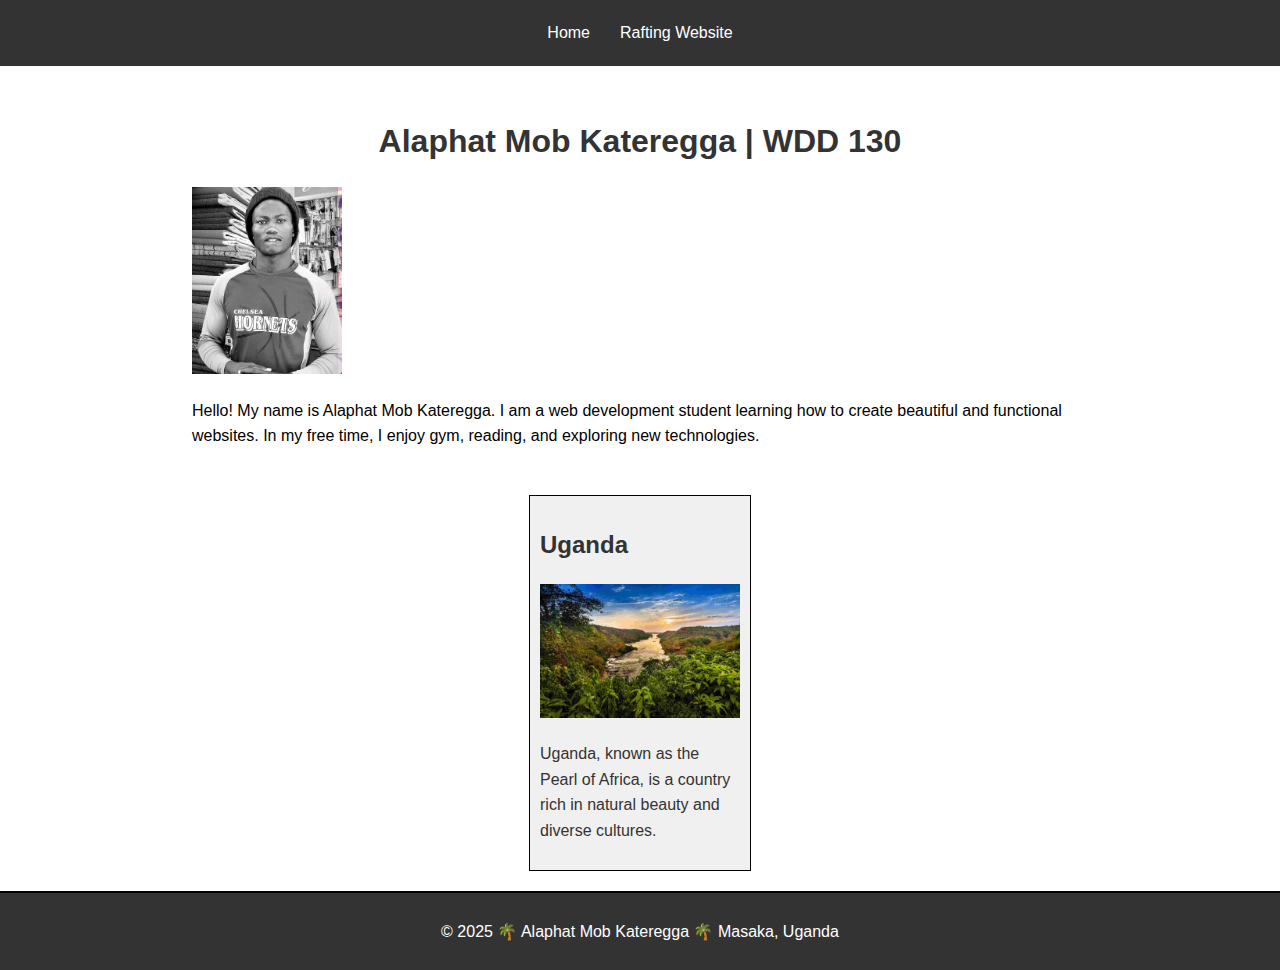
<file: index.html>
<!DOCTYPE html>
<html lang="en-US">
  <head>
    <meta charset="utf-8">
    <meta name="viewport" content="width=device-width, initial-scale=1.0">
    <title>Alaphat Mob Kateregga | WDD 130</title>
    <meta name="description" content="Alaphat Mob Kateregga's home page for the WDD 130 course, showcasing web development skills.">
    <meta name="author" content="Alaphat Mob Kateregga">
    <link rel="stylesheet" href="styles/styles.css">
  </head>
  <body>
    <header>
      <nav>
        <a href="#">Home</a>
        <a href="wwr/">Rafting Website</a>
      </nav>
    </header>
    <main>
      <h1>Alaphat Mob Kateregga | WDD 130</h1>
      <img src="images/profile(1).jpg" alt="Hello, my name is Alaphat Mob Kateregga" width="150">
      <p>Hello! My name is Alaphat Mob Kateregga. I am a web development student learning how to create beautiful and functional websites. In my free time, I enjoy gym, reading, and exploring new technologies.</p>
    </main>
    <aside>
      <h2>Uganda</h2>
      <img src="images/uganda(1).jpeg" alt="Uganda landscape" width="200">
      <p>Uganda, known as the Pearl of Africa, is a country rich in natural beauty and diverse cultures.</p>
    </aside>
    <footer>
      <p>© 2025 🌴 Alaphat Mob Kateregga 🌴 Masaka, Uganda</p>
    </footer>
  </body>
</html>
</file>
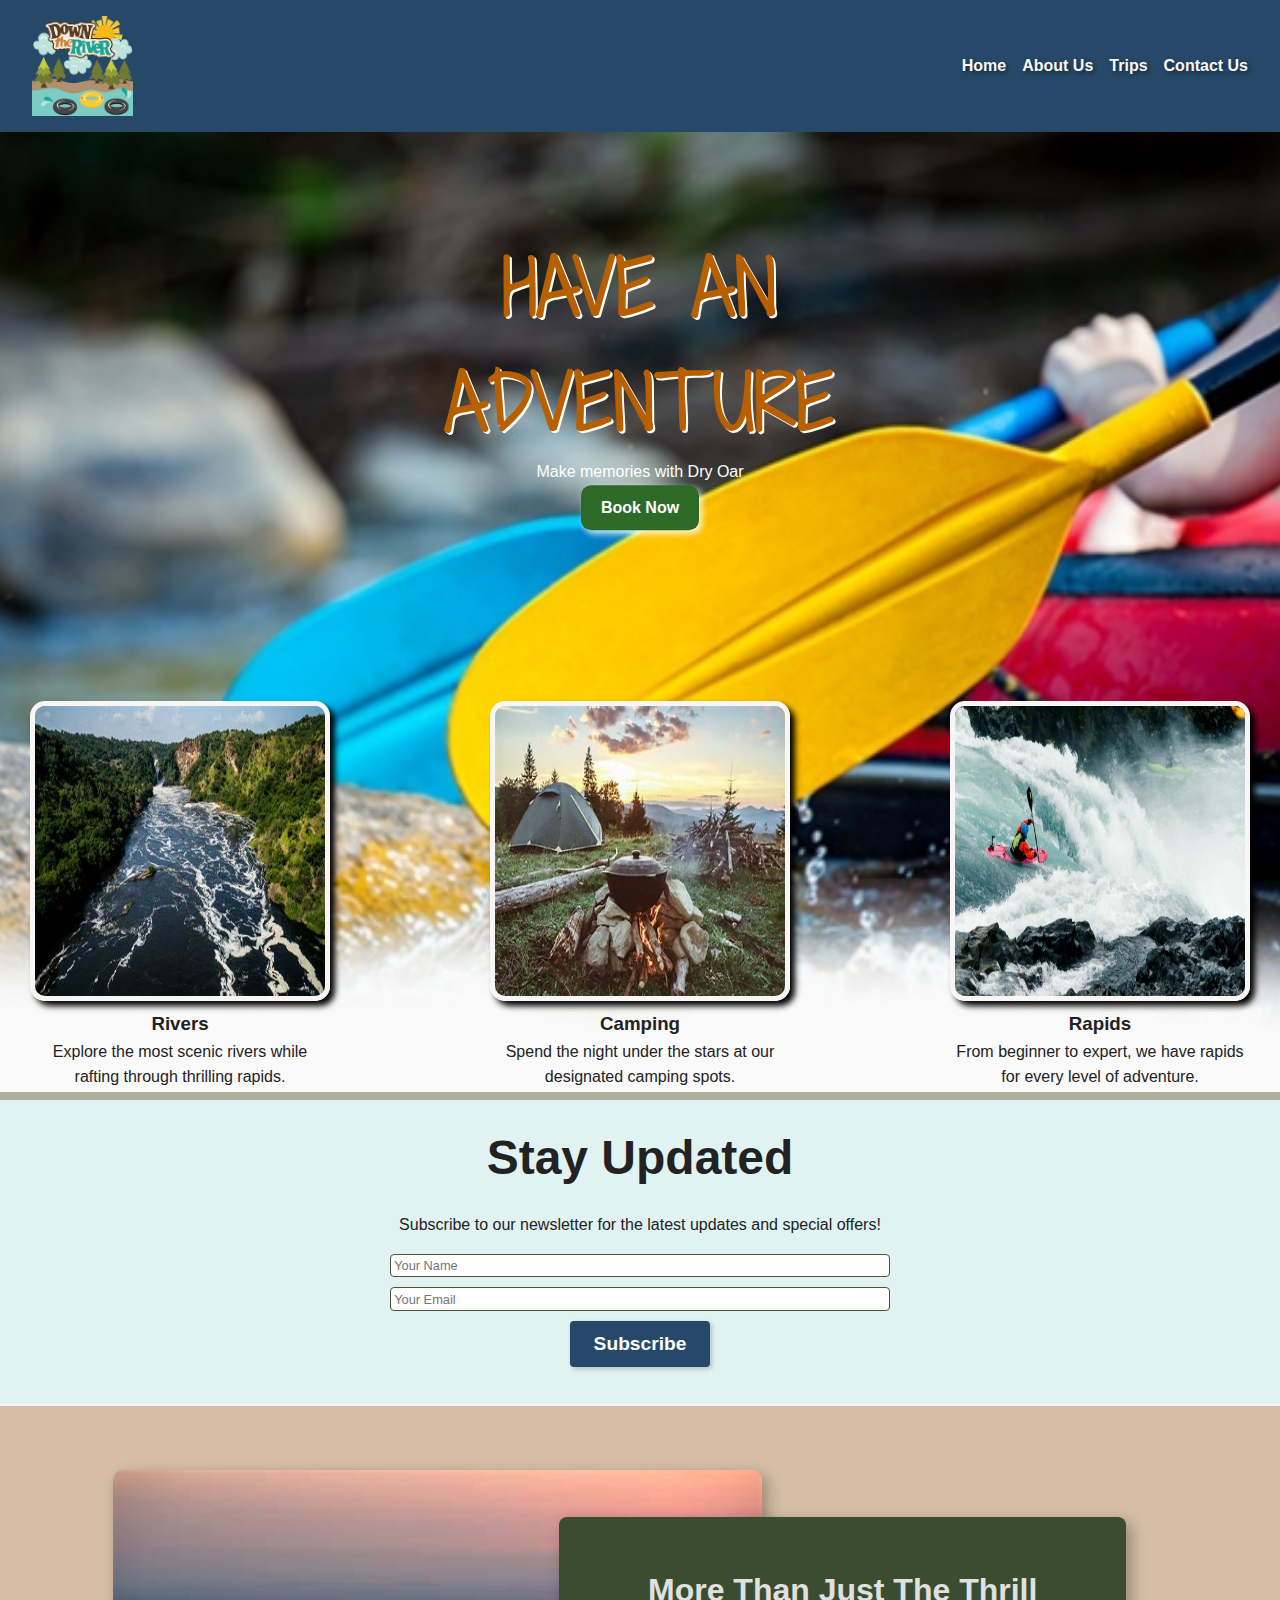
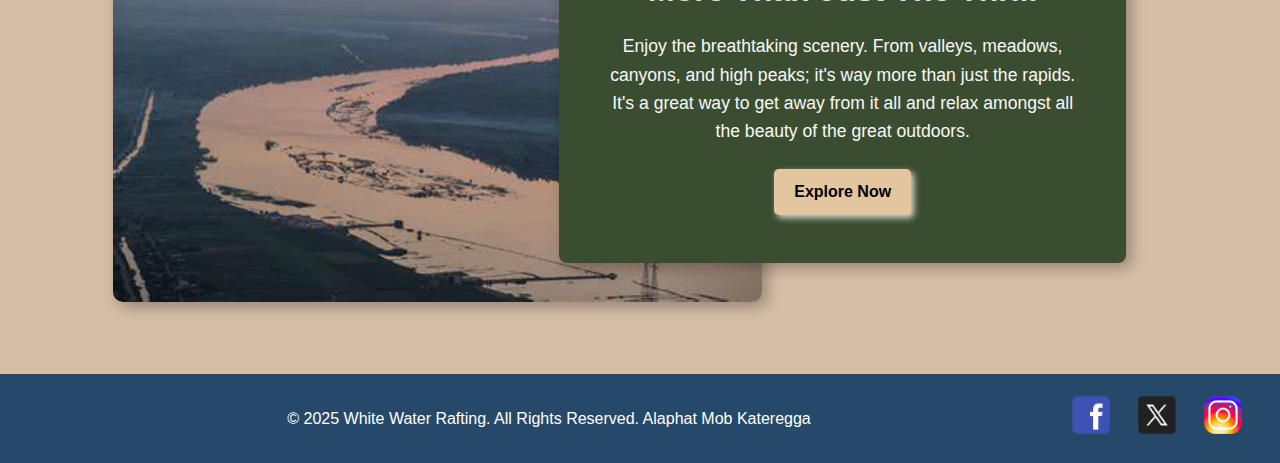
<file: wwr/index.html>
<!DOCTYPE html>
<html lang="en">
<head>
    <meta charset="UTF-8">
    <meta name="viewport" content="width=device-width, initial-scale=1.0">
    <meta name="description" content="Experience the best whitewater rafting adventures. Book a trip, explore breathtaking scenery, and create unforgettable memories with us.">
    <title>Home - White Water Rafting</title>
    <link rel="stylesheet" href="styles/rafting.css">
    <link href='https://fonts.googleapis.com/css2?family=Shadows+Into+Light+Two&display=swap' rel="stylesheet">
</head>
<body>
    <!-- Header -->
    <header>
        <img src="images/logo.png" alt="White Water Rafting Logo" class="logo">
        <nav>
            <ul>
                <li><a href="index.html">Home</a></li>
                <li><a href="about.html">About Us</a></li>
                <li><a href="trips.html">Trips</a></li>
                <li><a href="contact.html">Contact Us</a></li>
            </ul>
        </nav>
    </header>

     <!-- Main Section -->
     <main>
    <!-- Hero2 Section -->
    <section class="hero2-container">
        <img src="images/hero2.jpg" alt="Rafting Adventure" class="hero2-img">
        <div class="hero2-text">
            <h1>Have an Adventure</h1>
            <p>Make memories with Dry Oar</p>
            <a href="trips.html" class="cta2-button">Book Now</a>
        </div>
        <div class="hero2-images">
            <figure>
                <img src="images/rivers.jpg" alt="Beautiful River">
                <h3>Rivers</h3>
                <p>Explore the most scenic rivers while rafting through thrilling rapids.</p>
            </figure>
            <figure>
                <img src="images/camping.jpg" alt="Camping">
                <h3>Camping</h3>
                <p>Spend the night under the stars at our designated camping spots.</p>
            </figure>
            <figure>
                <img src="images/rapids.jpg" alt="Exciting Rapids">
                <h3>Rapids</h3>
                <p>From beginner to expert, we have rapids for every level of adventure.</p>
            </figure>
        </div>
    </section>

    <!-- Newsletter Signup -->
    <section class="newsletter">
        <h2>Stay Updated</h2>
        <p>Subscribe to our newsletter for the latest updates and special offers!</p>
        <form action="#" method="POST">
            <input type="text" name="name" placeholder="Your Name" required>
            <input type="email" name="email" placeholder="Your Email" required>
            <button type="submit">Subscribe</button>
        </form>
    </section>

    <!-- Call to Action -->
    <section class="call-to-action">
        <div class="cta-image">
            <img src="images/nature.jpg" alt="Scenic Mountain View">
        </div>
        <div class="cta-content">
            <h2>More Than Just The Thrill</h2>
            <p>Enjoy the breathtaking scenery. From valleys, meadows, canyons, and high peaks; it's way more than just the rapids. It's a great way to get away from it all and relax amongst all the beauty of the great outdoors.</p>
            <a href="trips.html" class="cta-button">Explore Now</a>
        </div>
    </section>
</main>

    <!-- Footer -->
    <footer>
        <p>&copy; 2025 White Water Rafting. All Rights Reserved. Alaphat Mob Kateregga</p>
        <div class="social-links">
            <a href="#"><img src="images/facebook-icon.png" alt="Facebook"></a>
            <a href="#"><img src="images/x-icon.png" alt="X"></a>
            <a href="#"><img src="images/instagram-icon.png" alt="Instagram"></a>
        </div>
    </footer>
</body>
</html>
</file>
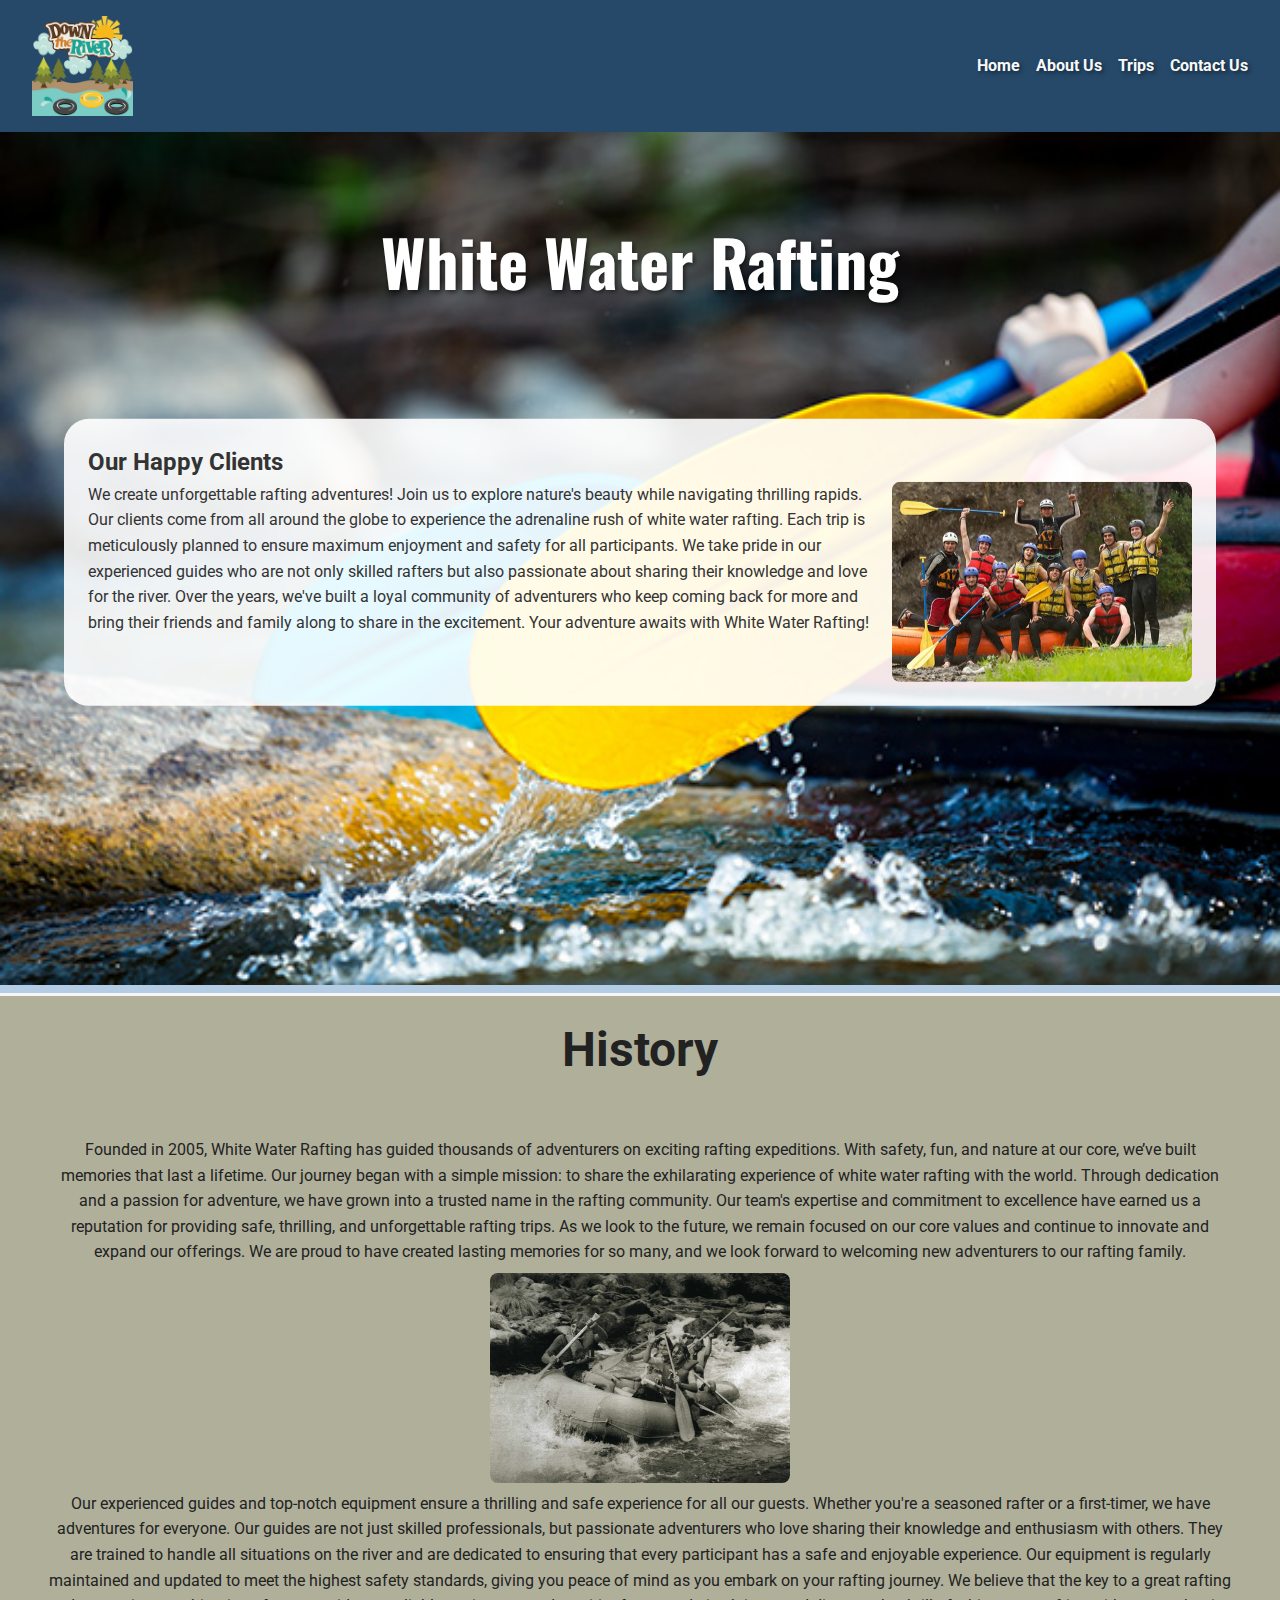
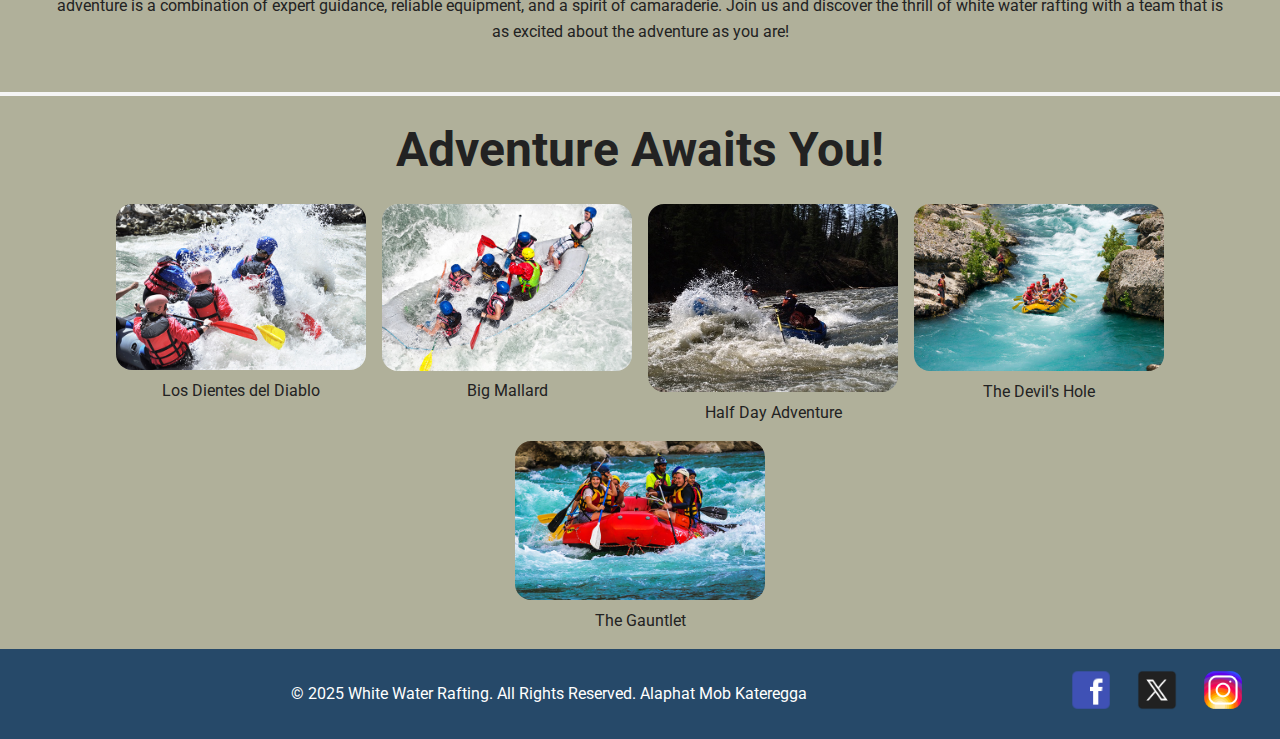
<file: wwr/about.html>
<!DOCTYPE html>
<html lang="en">
<head>
    <meta charset="UTF-8">
    <meta name="viewport" content="width=device-width, initial-scale=1.0">
    <meta name="description" content="Learn about White Water Rafting, our history, and the unforgettable adventures we offer. Join us for thrilling rafting experiences led by expert guides.">
    <title>About Us - White Water Rafting</title>
    <link rel="stylesheet" href="styles/rafting.css">
    <link href="https://fonts.googleapis.com/css2?family=Roboto:wght@400;700&family=Oswald:wght@400;700&display=swap" rel="stylesheet">
</head>
<body>
    <!-- Header -->
    <header>
        <img src="images/logo.png" alt="White Water Rafting Logo" class="logo">
        <nav>
            <ul>
                <li><a href="index.html">Home</a></li>
                <li><a href="about.html">About Us</a></li>
                <li><a href="trips.html">Trips</a></li>
                <li><a href="contact.html">Contact Us</a></li>
            </ul>
        </nav>
    </header>

    <!-- Main Section -->
    <main>
        <!-- White Water Rafting Section -->
        <div class="hero-container">
            <img src="images/hero.jpg" alt="Rafting Adventure" class="hero-img">
            <h1>White Water Rafting</h1>
            <article>
                <h2>Our Happy Clients</h2>
                <img src="images/happy-client.jpg" alt="Happy Client" class="article-img">
                <p>We create unforgettable rafting adventures! Join us to explore nature's beauty while navigating thrilling rapids. Our clients come from all around the globe to experience the adrenaline rush of white water rafting. Each trip is meticulously planned to ensure maximum enjoyment and safety for all participants. We take pride in our experienced guides who are not only skilled rafters but also passionate about sharing their knowledge and love for the river. Over the years, we've built a loyal community of adventurers who keep coming back for more and bring their friends and family along to share in the excitement. Your adventure awaits with White Water Rafting!</p>
            </article>
        </div>

        <!-- History Section -->
        <section>
            <h2>History</h2>
            <div class="history-content">
                <p>Founded in 2005, White Water Rafting has guided thousands of adventurers on exciting rafting expeditions. With safety, fun, and nature at our core, we’ve built memories that last a lifetime. Our journey began with a simple mission: to share the exhilarating experience of white water rafting with the world. Through dedication and a passion for adventure, we have grown into a trusted name in the rafting community. Our team's expertise and commitment to excellence have earned us a reputation for providing safe, thrilling, and unforgettable rafting trips. As we look to the future, we remain focused on our core values and continue to innovate and expand our offerings. We are proud to have created lasting memories for so many, and we look forward to welcoming new adventurers to our rafting family.</p>
                <img src="images/history.jpg" alt="Rafting History" class="history-img">
                <p>Our experienced guides and top-notch equipment ensure a thrilling and safe experience for all our guests. Whether you're a seasoned rafter or a first-timer, we have adventures for everyone. Our guides are not just skilled professionals, but passionate adventurers who love sharing their knowledge and enthusiasm with others. They are trained to handle all situations on the river and are dedicated to ensuring that every participant has a safe and enjoyable experience. Our equipment is regularly maintained and updated to meet the highest safety standards, giving you peace of mind as you embark on your rafting journey. We believe that the key to a great rafting adventure is a combination of expert guidance, reliable equipment, and a spirit of camaraderie. Join us and discover the thrill of white water rafting with a team that is as excited about the adventure as you are!</p>
            </div>
        </section>

        <!-- Adventure Awaits Section -->
        <section>
            <h2>Adventure Awaits You!</h2>
            <div class="gallery">
                <figure>
                    <img src="images/adventure1.jpg" alt="Los Dientes del Diablo">
                    <figcaption>Los Dientes del Diablo</figcaption>
                </figure>
                <figure>
                    <img src="images/adventure2.jpg" alt="Big Mallard">
                    <figcaption>Big Mallard</figcaption>
                </figure>
                <figure>
                    <img src="images/adventure3.jpg" alt="Half Day Adventure">
                    <figcaption>Half Day Adventure</figcaption>
                </figure>
                <figure>
                    <img src="images/adventure4.jpg" alt="The Devil's Hole">
                    <figcaption>The Devil's Hole</figcaption>
                </figure>
                <figure>
                    <img src="images/adventure5.jpg" alt="The Gauntlet">
                    <figcaption>The Gauntlet</figcaption>
                </figure>
            </div>
        </section>
    </main>

    <!-- Footer -->
    <footer>
        <p>&copy; 2025 White Water Rafting. All Rights Reserved. Alaphat Mob Kateregga</p>
        <div class="social-links">
            <a href="#"><img src="images/facebook-icon.png" alt="Facebook"></a>
            <a href="#"><img src="images/x-icon.png" alt="X"></a>
            <a href="#"><img src="images/instagram-icon.png" alt="Instagram"></a>
        </div>
    </footer>
</body>
</html>
</file>
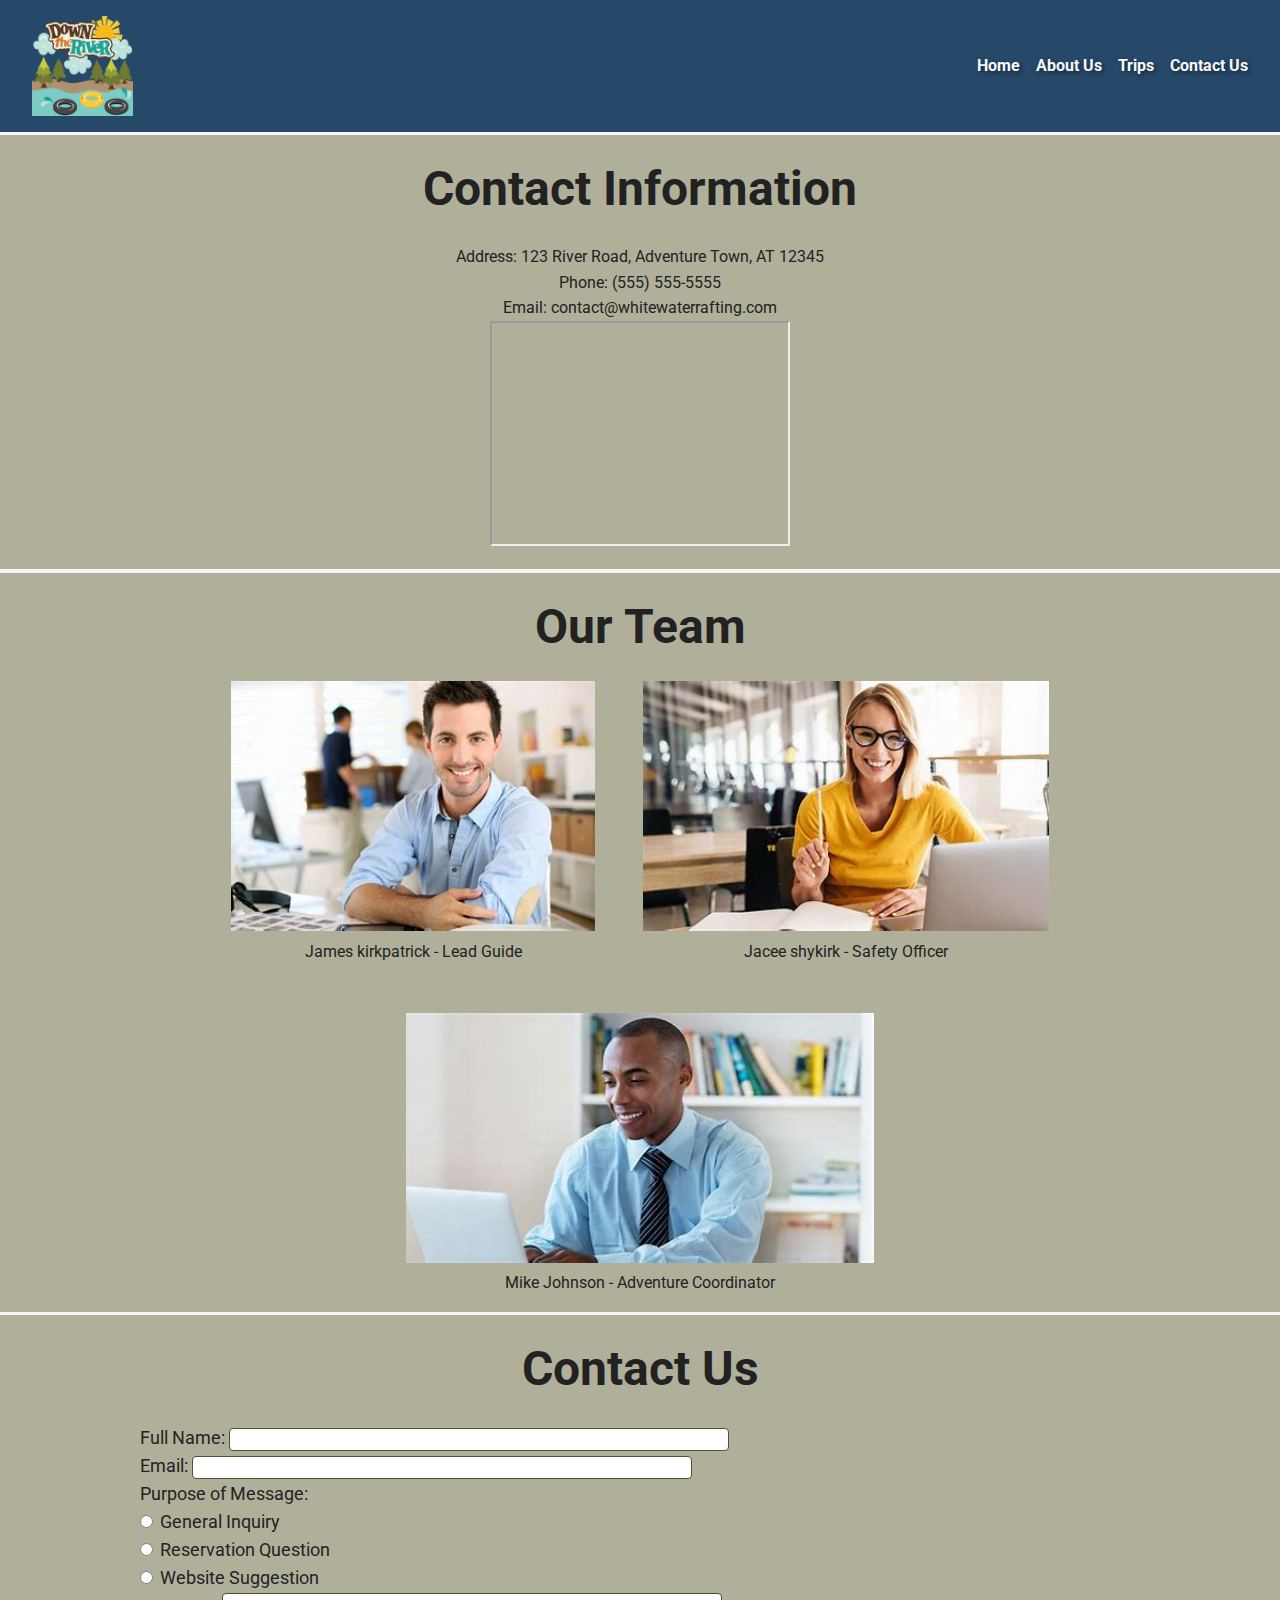
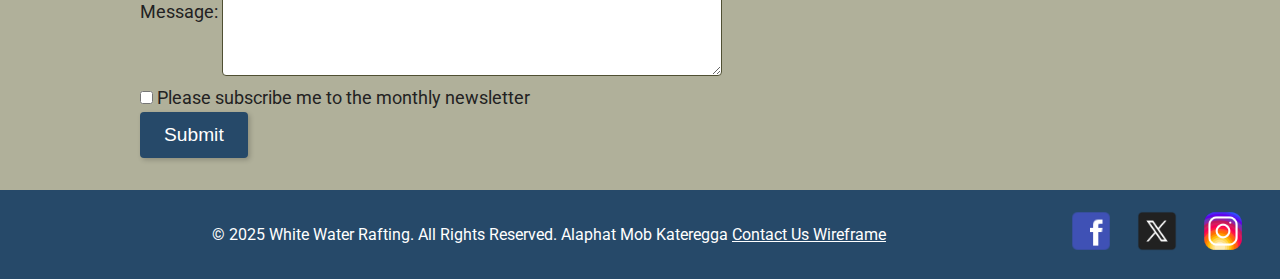
<file: wwr/contact.html>
<!DOCTYPE html>
<html lang="en">
<head>
    <meta charset="UTF-8">
    <meta name="viewport" content="width=device-width, initial-scale=1.0">
    <title>Contact Us - White Water Rafting</title>
    <meta name="description" content="Get in touch with White Water Rafting. Contact us for inquiries, reservations, and more information about our exciting rafting adventures.">
    <link rel="stylesheet" href="styles/rafting.css">
    <link href="https://fonts.googleapis.com/css2?family=Roboto:wght@400;700&family=Oswald:wght@400;700&display=swap" rel="stylesheet">
</head>
<body>
    <!-- Header -->
    <header>
        <img src="images/logo.png" alt="White Water Rafting Logo" class="logo">
        <nav>
            <ul>
                <li><a href="index.html">Home</a></li>
                <li><a href="about.html">About Us</a></li>
                <li><a href="trips.html">Trips</a></li>
                <li><a href="contact.html">Contact Us</a></li>
            </ul>
        </nav>
    </header>

    <!-- Main Section -->
    <main>
        <section>
            <h2>Contact Information</h2>
            <p>Address: 123 River Road, Adventure Town, AT 12345</p>
            <p>Phone: (555) 555-5555</p>
            <p>Email: contact@whitewaterrafting.com</p>
            <iframe src="https://www.google.com/maps/embed?pb=!1m18!1m12!1m3!1d3153.6878482373354!2d-122.41941548468177!3d37.77492927975871!2m3!1f0!2f0!3f0!3m2!1i1024!2i768!4f13.1!3m3!1m2!1s0x80858064f6e3ab1d%3A0x7423e4723bbf0320!2sSan%20Francisco%2C%20CA%2C%20USA!5e0!3m2!1sen!2s!4v1616255880786!5m2!1sen!2s" width="300" height="225" allowfullscreen="" loading="lazy"></iframe>
        </section>

        <section>
            <h2>Our Team</h2>
            <div class="employee-profiles">
                <figure>
                    <img src="images/employee1.jpg" alt="Employee 1">
                    <figcaption>James kirkpatrick - Lead Guide</figcaption>
                </figure>
                <figure>
                    <img src="images/employee2.jpg" alt="Employee 2">
                    <figcaption>Jacee shykirk - Safety Officer</figcaption>
                </figure>
                <figure>
                    <img src="images/employee3.jpg" alt="Employee 3">
                    <figcaption>Mike Johnson - Adventure Coordinator</figcaption>
                </figure>
            </div>
        </section>

        <section>
            <h2>Contact Us</h2>
            <form action="submit_form.php" method="POST">
                <label for="name">Full Name:</label>
                <input type="text" id="name" name="name" required><br>
                <label for="email">Email:</label>
                <input type="email" id="email" name="email" required><br>
                <label>Purpose of Message:</label><br>
                <input type="radio" id="general" name="purpose" value="General Inquiry" required>
                <label for="general" class="radio-label">General Inquiry</label><br>
                <input type="radio" id="reservation" name="purpose" value="Reservation Question" required>
                <label for="reservation" class="radio-label">Reservation Question</label><br>
                <input type="radio" id="website" name="purpose" value="Website Suggestion" required>
                <label for="website" class="radio-label">Website Suggestion</label><br>
                <label for="message">Message:</label>
                <textarea id="message" name="message" rows="5" required></textarea><br>
                <input type="checkbox" id="subscribe" name="subscribe">
                <label for="subscribe">Please subscribe me to the monthly newsletter</label><br>
                <button type="submit">Submit</button>
            </form>
        </section>
    </main>

    <!-- Footer -->
    <footer>
        <p>&copy; 2025 White Water Rafting. All Rights Reserved. Alaphat Mob Kateregga <a href="https://app.moqups.com/CGrWyiHpUfcIyFaE6ssf72TaNLnJnNIV/view/page/ad64222d5" class="wireframe-link">Contact Us Wireframe</a></p>
        <div class="social-links">
            <a href="#"><img src="images/facebook-icon.png" alt="Facebook"></a>
            <a href="#"><img src="images/x-icon.png" alt="X"></a>
            <a href="#"><img src="images/instagram-icon.png" alt="Instagram"></a>
        </div>
    </footer>
</body>
</html>
</file>
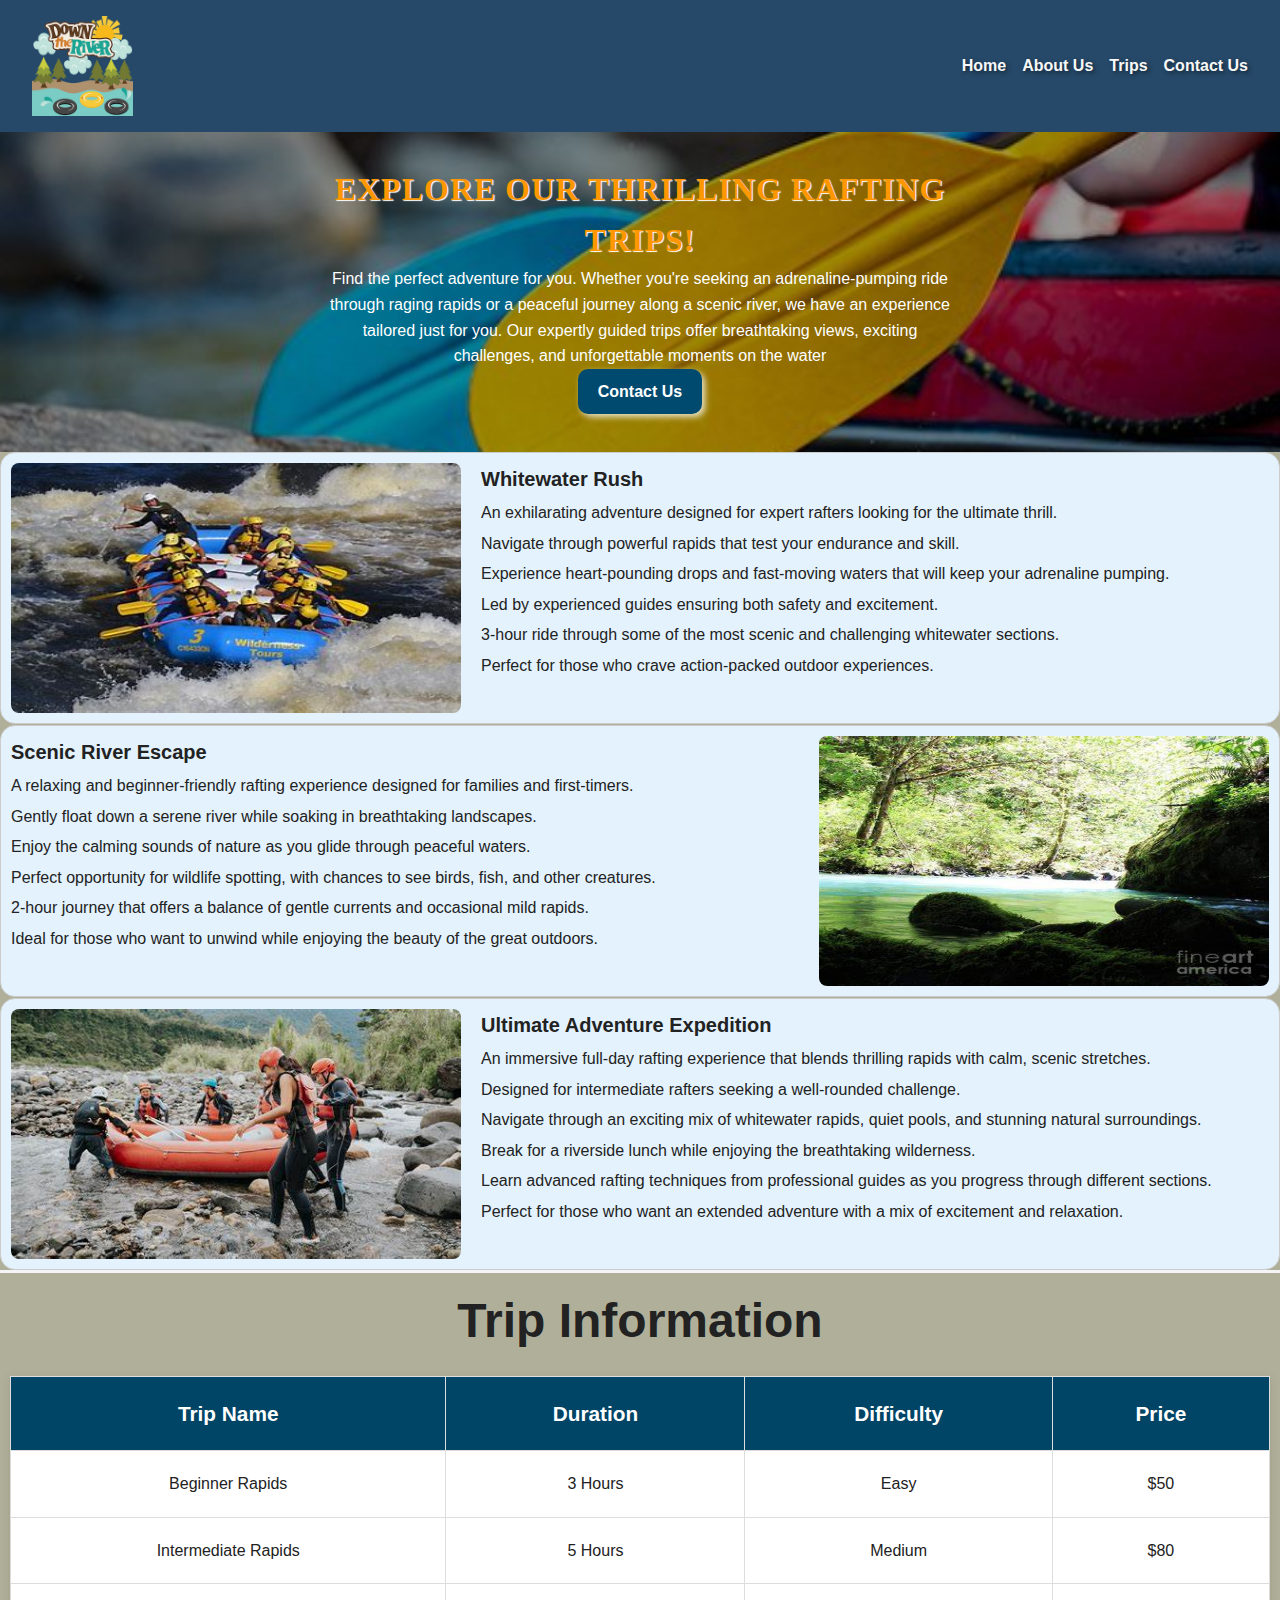
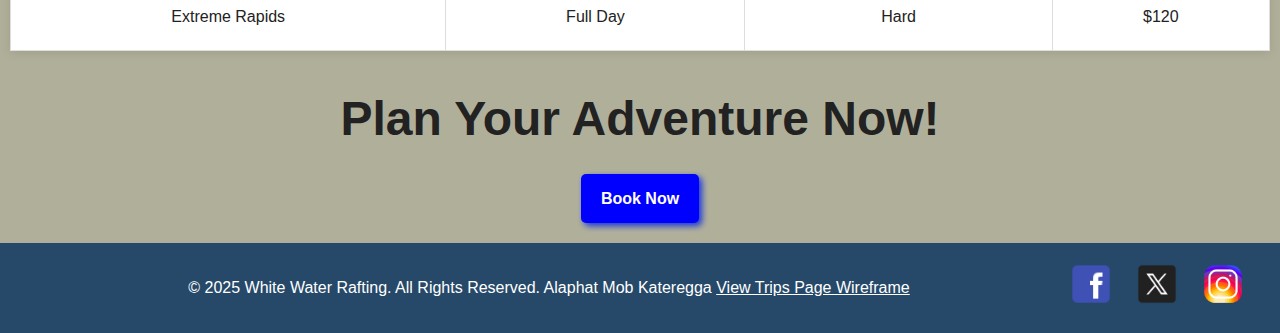
<file: wwr/trips.html>
<!DOCTYPE html>
<html lang="en">
<head>
    <meta charset="UTF-8">
    <meta name="viewport" content="width=device-width, initial-scale=1.0">
    <meta name="description" content="Explore our thrilling whitewater rafting trips. Choose from beginner, intermediate, and expert-level adventures. Book now for an unforgettable experience!">
    <title>Trips - White Water Rafting</title>
    <link rel="stylesheet" href="styles/rafting.css">
</head>
<body>
    <!-- Header -->
    <header>
        <img src="images/logo.png" alt="White Water Rafting Logo" class="logo">
        <nav>
            <ul>
                <li><a href="index.html">Home</a></li>
                <li><a href="about.html">About Us</a></li>
                <li><a href="trips.html">Trips</a></li>
                <li><a href="contact.html">Contact Us</a></li>
            </ul>
        </nav>
    </header>

     <!-- Main Section -->
     <main>
    <!-- Hero3 Section -->
    <section class="hero3-container">
        <img src="images/hero3.jpg" alt="Explore Rafting Trips!" class="hero3-img">
        <div class="hero3-text">
            <h1>Explore Our Thrilling Rafting Trips!</h1>
            <p>Find the perfect adventure for you. Whether you're seeking an adrenaline-pumping ride through raging rapids or a peaceful journey along a scenic river, we have an experience tailored just for you. Our expertly guided trips offer breathtaking views, exciting challenges, and unforgettable moments on the water</p>
            <a href="contact.html" class="cta1-button">Contact Us</a>
    </div>
    </section>

   <!-- Trip Descriptions -->
<section class="trips">
    <div class="trip">
        <img src="images/trip1.jpg" alt="Whitewater Rush">
        <div class="trip-details">
            <h2>Whitewater Rush</h2>
            <ul>
                <li>An exhilarating adventure designed for expert rafters looking for the ultimate thrill.</li>
                <li>Navigate through powerful rapids that test your endurance and skill.</li>
                <li>Experience heart-pounding drops and fast-moving waters that will keep your adrenaline pumping.</li>
                <li>Led by experienced guides ensuring both safety and excitement.</li>
                <li>3-hour ride through some of the most scenic and challenging whitewater sections.</li>
                <li>Perfect for those who crave action-packed outdoor experiences.</li>
            </ul>
        </div>
    </div>
    <div class="middle trip">
        <div class="trip-details">
            <h2>Scenic River Escape</h2>
            <ul>
                <li>A relaxing and beginner-friendly rafting experience designed for families and first-timers.</li>
                <li>Gently float down a serene river while soaking in breathtaking landscapes.</li>
                <li>Enjoy the calming sounds of nature as you glide through peaceful waters.</li>
                <li>Perfect opportunity for wildlife spotting, with chances to see birds, fish, and other creatures.</li>
                <li>2-hour journey that offers a balance of gentle currents and occasional mild rapids.</li>
                <li>Ideal for those who want to unwind while enjoying the beauty of the great outdoors.</li>
            </ul>
        </div>
        <img src="images/trip2.jpg" alt="Scenic River Escape">
    </div>
    <div class="trip">
        <img src="images/trip3.jpg" alt="Ultimate Adventure Expedition">
        <div class="trip-details">
            <h2>Ultimate Adventure Expedition</h2>
            <ul>
                <li>An immersive full-day rafting experience that blends thrilling rapids with calm, scenic stretches.</li>
                <li>Designed for intermediate rafters seeking a well-rounded challenge.</li>
                <li>Navigate through an exciting mix of whitewater rapids, quiet pools, and stunning natural surroundings.</li>
                <li>Break for a riverside lunch while enjoying the breathtaking wilderness.</li>
                <li>Learn advanced rafting techniques from professional guides as you progress through different sections.</li>
                <li>Perfect for those who want an extended adventure with a mix of excitement and relaxation.</li>
            </ul>
        </div>
    </div>
</section>

        <!-- Trip Information Table -->
        <section class="trip-info">
            <h2>Trip Information</h2>
            <table class="trips-table">
                <tr>
                    <th>Trip Name</th>
                    <th>Duration</th>
                    <th>Difficulty</th>
                    <th>Price</th>
                </tr>
                <tr>
                    <td>Beginner Rapids</td>
                    <td>3 Hours</td>
                    <td>Easy</td>
                    <td>$50</td>
                </tr>
                <tr>
                    <td>Intermediate Rapids</td>
                    <td>5 Hours</td>
                    <td>Medium</td>
                    <td>$80</td>
                </tr>
                <tr>
                    <td>Extreme Rapids</td>
                    <td>Full Day</td>
                    <td>Hard</td>
                    <td>$120</td>
                </tr>
            </table>
        </section>
        <!-- Call to Action -->
        <section class="cta">
            <h2>Plan Your Adventure Now!</h2>
            <a href="#">Book Now</a>
        </section>
    </main>

     <!-- Footer -->
     <footer>
        <p>&copy; 2025 White Water Rafting. All Rights Reserved. Alaphat Mob Kateregga <a href="images/Trips_wireframe.png" class="wireframe-link">View Trips Page Wireframe</a></p>
        <div class="social-links">
            <a href="#"><img src="images/facebook-icon.png" alt="Facebook"></a>
            <a href="#"><img src="images/x-icon.png" alt="X"></a>
            <a href="#"><img src="images/instagram-icon.png" alt="Instagram"></a>
        </div>
    </footer>
</body>
</html>
</file>
<file: styles/styles.css>
body {
  font-family: Arial, sans-serif;
  line-height: 1.6;
  margin: 0;
  padding: 0;
}

header {
  background: #333;
  color: #fff;
  padding: 10px 0;
  text-align: center;
}

nav {
  display: flex;
  justify-content: center;
  background-color: #333;
  padding: 10px 0;
}

nav a {
  color: #fff;
  text-decoration: none;
  margin: 0 15px;
}

main {
  max-width: 70%;
  margin: 20px auto;
  padding: 10px;
}

aside {
  width: 200px;
  margin: 20px auto;
  border: 1px solid #000;
  padding: 10px;
  background-color: #f0f0f0;
  color: #333;
}

aside img {
  width: 200px;
  height: auto;
}

h1 {
  font-size: 2em;
  text-align: center;
  margin: 20px 0;
  color: #333;
}

p {
  padding: 0;
}

footer {
  margin-top: 20px;
  border-top: 2px solid #000;
  text-align: center;
  padding: 10px 0;
  background: #333;
  color: #fff;
}

main img {
  width: 150px;
  height: auto;
}
</file>
<file: wwr/styles/rafting.css>
/* Additional styling for the wireframe link */
.wireframe-link {
  color: white;
  text-decoration: underline; /* Ensures visibility */
}

/* Root Variables */
:root {
  --primary-color: #264969;
  --secondary-color: #B0B09A;
  --accent1-color: #B4CDE4;
  --accent2-color: #505033;
  --text-color: #333333;
  --background-color: #F5F5F5;
}

/* General Reset */
* {
  margin: 0;
  padding: 0;
  box-sizing: border-box;
}

/* Body Styling */
body {
  font-family: 'Roboto', sans-serif;
  color: var(--text-color);
  background-color: var(--background-color);
  line-height: 1.6;
}

/* Header */
header {
  display: grid;
  grid-template-columns: auto 1fr;
  align-items: center;
  padding: 1rem 2rem;
  background-color: var(--primary-color);
  color: white;
  text-shadow: 2px 2px 4px rgba(0, 0, 0, 0.5);
}

@media (max-width: 768px) {
  header {
      flex-direction: column;
      text-align: center;
  }

  nav ul {
      flex-direction: column;
  }

  .hero3-text {
      width: 90%;
  }

  .trips {
      flex-direction: column;
      align-items: center;
  }

  .trip {
      max-width: 100%;
  }

  .trips-table {
      font-size: 14px;
  }
}

header .logo {
  height: 100px;
}

header nav {
  text-align: right;
}

header nav ul {
  list-style: none;
  display: flex;
  gap: 1rem;
  justify-content: flex-end;
}

header nav a {
  text-decoration: none;
  color:#F8F8F8;
  font-weight: bold;
}

header nav a:hover {
  color: #FFD700; /* Gold for better hover contrast */
}

/* Hero Section */
.hero-container {
  position: relative;
  text-align: center;
  width: 100%;
  background-color: var(--accent1-color);
  overflow: hidden; /* Ensures no extra spacing */
  margin-top: 0;
  padding: 0px;
  margin: 0 auto;
}

.hero-img {
  width: 100%;
  height: auto;
  position: relative;
  top: 0;
  left: 0;
  object-fit: cover;
  padding: 0;
}

.hero-container h1 {
  position: absolute;
  top: 15%;
  left: 50%;
  transform: translate(-50%, -50%);
  font-size: 4rem;
  color: white;
  font-family: 'Oswald', sans-serif;
  width: 100%;
  height: auto;
  text-shadow: 2px 2px 5px rgba(0, 0, 0, 0.6);
}

.hero-container article {
  position: absolute;
  top: 50%;
  left: 50%;
  transform: translate(-50%, -50%);
  background-color: rgba(255, 255, 255, 0.9);
  padding: 1.5rem;
  border-radius: 25px;
  text-align: left;
  max-width: 90%; /* Adjust to make it more flexible */
  width: 100%;
}
 
@media (max-width: 850px ) {
  .hero-img {
    height: 68rem;
  }

  .hero-container h1 {
    top: 10%;
  }

  .hero-container {
  height: 68rem;
  }  

  .hero-container article {
    top: 54%;
  }
}

.hero-container .article-img {
  float: right;
  margin-left: 1rem;
  width: 100%;
  max-width: 300px; /* Limit the maximum width */
  height: auto; /* Maintain aspect ratio */
  border-radius: 8px;
}

/* Sections */
section {
  padding: 1rem;
  text-align: center;
  margin-top: 0.2rem;
  background-color: var(--secondary-color);
  border-radius: 0;
  color: #222; /* Darker text */
}

section h2 {
  margin-bottom: 1rem;
  font-size: 3rem;
  text-align: center;
}

/* History Section */
.history-content {
  display: flex;
  flex-wrap: wrap; /* Allow items to wrap */
  align-items: center;
  justify-content: space-around;
  gap: 0.5rem;
  padding: 2rem;
  border-radius: 8px;
}

.history-img {
  width: 100%;
  max-width: 300px; /* Limit the maximum width */
  height: auto; /* Maintain aspect ratio */
  border-radius: 8px;
}

/* Adventure Section */
.gallery {
  display: flex;
  flex-wrap: wrap; /* Allow items to wrap */
  justify-content: center;
  gap: 1rem;
}

.gallery figure {
  text-align: center;
}

.gallery img {
  width: 100%;
  max-width: 250px; /* Limit the maximum width */
  height: auto; /* Maintain aspect ratio */
  border-radius: 16px;
}

/* Media Query for Smaller Screens */
@media (max-width: 600px) {
  .hero h1 {
    font-size: 2rem; /* Adjust font size for smaller screens */
  }

  .hero article {
    width: 90%; /* Adjust width for smaller screens */
  }

  .history-content {
    flex-direction: column; /* Stack items vertically */
  }
}

/*Hero2 Section */
.hero2-container {
  position: relative;
  width: 100%;
  min-height: 60rem; /* Adjust height as needed */
  overflow: hidden; /* Ensures no extra spacing */
  margin-top: 0;
  padding: 0px;
  margin: 0 auto;
}

.hero2-container h1 {
  font-family: 'Shadows Into Light Two', cursive;
  font-size: clamp(3rem, 1rem + 10vw ,4.5rem);
  font-weight: bold; 
  text-transform: uppercase; 
  letter-spacing: 1px; 
  color: #b86000; /* Darker orange */
  text-shadow: 2px 2px white;
} 

@media (max-width: 600px) {
  .hero2-container h1 {
    font-size: clamp(2rem, 1rem + 5vw, 4rem);  /* Adjust clamp values for smaller screens */
  }
}

.hero2-img {
  width: 100%;
  height: 60rem;
  position: relative;
  top: 0;
  left: 0;
  object-fit: cover;
  padding: 0;
}

.hero2-text {
  position: absolute;
  top: 60%;
  left: 50%;
  transform: translate(-50%, -50%); 
  color: white; 
  text-align: center;
  width: 50%;
  height: 100%;
  z-index: 2; 
  max-width: 80%;
}

.cta2-button {
  display: inline-block;
  background-color: #2D6A27; /* Darker green */
  color: white;
  padding: 10px 20px;
  text-decoration: none;
  border-radius: 10px;
  font-weight: bold;
  box-shadow: 3px 3px 6px rgba(255, 255, 255, 0.782); /* Adds a nice shadow */
  transition: background 0.3s ease, transform 0.2s ease;
}

.cta2-button:hover {
  background-color: orange;
  transform: scale(1.05);
}

.hero2-images {
  position: absolute;
  bottom: 1%;
  left: 50%;
  transform: translateX(-50%);
  display: flex;
  gap: 10rem;
}

.hero2-images figure {
  text-align: center;
}

.hero2-images img {
  width: 300px;
  height: 300px;
  border-radius: 15px;
  border: 5px solid rgb(248, 245, 245);
  box-shadow: 5px 5px 6px black; /* Add shadow */
  transition: transform 0.3s ease, box-shadow 0.3s ease; /* Smooth effect */
}

.hero2-images figcaption {
  margin-top: 5px;
  font-size: 1rem;
  font-weight: bold;
}

/* Media Query for Smaller Screens */
@media (max-width: 1250px) {
  .hero2-container {
    background-color: white;
  }

  .hero2-img {
    height: 30rem;
  }
  .hero2-text {
    width: 90%;  /* Adjust width for smaller screens */
    font-size: 1.2rem;  /* Adjust font size */
    top: 53%;
  }
  
  .hero2-images {
    gap: 1rem;  /* Reduce gap */
    flex-wrap: wrap;  /* Enable wrapping */
    position: relative;
  }
  
  .hero2-images img {
    width: 300px;  /* limit the maximum width */
  }
}

/* Newsletter */
.newsletter {
  padding: 20px;
  background-color: #e0f2f1;
  text-align: center;
  margin: 0px;
}

.newsletter form {
  display: flex;
  flex-direction: column;
  align-items: center;
  gap: 10px;
}

.newsletter input {
  padding: 16px;
  width: 100%;
  max-width: 600px;
}

.newsletter button {
  background-color: #00796b;
  color: white;
  border: none;
  padding: 16px 20px;
  cursor: pointer;
  border-radius: 10px;
  font-weight: bold;
  box-shadow: 3px 3px 6px rgba(53, 184, 114, 0.782); /* Adds a nice shadow */
}

.newsletter button:hover {
  background-color: green;
  transform: scale(1.05);
}

.container {
  display: flex;
  flex-direction: column;
  gap: 0;
}

.call-to-action {
  display: grid;
  grid-template-columns: 2fr 1fr; /* Image takes 2 parts, text takes 1 */
  align-items: center;
  background-color: #d6bea6; /* Beige background */
  padding: 4rem 2rem;
  gap: 0rem;
}

.cta-image img {
  width: 80%;
  height: 20%;
  border-radius: 10px; /* Optional: Soft edges */
  box-shadow: 5px 5px 15px rgba(0, 0, 0, 0.3); /* Subtle shadow */
}

.cta-content {
  flex: 1;
  background-color: #3b4d30; /* Darker green */
  top: 50%;
  left: 50%;
  color: #e0e0e0;
  padding: 3rem;
  border-radius: 8px;
  box-shadow: 5px 5px 15px rgba(0, 0, 0, 0.3); /* Shadow effect */
  text-align: center;
  margin-left: -70%;
  margin-right: 30%;
  background-color: #3b4d30; /* Darker green */
}

.cta-content h2 {
  font-size: 2rem;
  margin-bottom: 1rem;
}

.cta-content p {
  font-size: 1.1rem;
  margin-bottom: 1.5rem;
  color: #f8f8f8;
}

.cta-button {
  display: inline-block;
  padding: 10px 20px;
  background-color: #e3c6a0; /* Soft beige */
  color: black;
  text-decoration: none;
  font-weight: bold;
  border-radius: 5px;
  box-shadow: 3px 3px 6px rgba(255, 255, 255, 0.782);
  transition: background 0.3s ease, transform 0.2s ease;
}

.cta-button:hover {
  background-color: #c4a77d;
  transform: scale(1.05);
}

/* Responsive Design */
@media (max-width: 768px) {
  .call-to-action {
      grid-template-columns: 1fr; /* Stack image and text on mobile */
      text-align: center;
}

.cta-content {
margin-left: 0%;
margin-right: 0;
}
}

/* Hero3 Section */
.hero3-container {
  position: relative;
  width: 100%;
  min-height: 20rem; /* Adjust height as needed */
  overflow: hidden; /* Ensures no extra spacing */
  margin-top: 0;
  padding: 20px;
  margin: 0 auto;
}

@media (max-width: 912px) {
  .hero3-container {
    min-height: 50rem;
  }
}

.hero3-container h1 {
  font-family: 'Shadows Into Light Two', cursive;
  font-size: clamp(0.03rem, 0.01rem + 7vw ,2rem);
  font-weight: bold; 
  text-transform: uppercase; 
  letter-spacing: 1px; 
  color:#ff9800;
  text-shadow: 
  1px 1px 1px white; 
}

.hero3-img {
  width: 100%;
  height: 100%;
  object-fit: cover; /* Ensures the image covers the entire container */
  position: absolute;
  top: 0;
  left: 0;
  z-index: 1;
}

.hero3-text {
  position: absolute;
  top: 60%;
  left: 50%;
  transform: translate(-50%, -50%); /* Centers the text */
  color: white; 
  text-align: center;
  width: 50%;
  height: 100%;
  z-index: 2; /* Higher than the image */
  max-width: 80%;
}

.cta1-button {
  display: inline-block;
  background-color: #004a70; /* Darker blue */
  color: #ffffff;
  padding: 10px 20px;
  text-decoration: none;
  border-radius: 10px;
  font-weight: bold;
  box-shadow: 3px 3px 6px rgba(255, 255, 255, 0.782); /* Adds a nice shadow */
  transition: background 0.3s ease, transform 0.2s ease;
}


.cta1-button:hover {
  background-color: orange;
  transform: scale(1.05);
}

.trips {
  display: flex;
  flex-direction: column;
  max-width: 100%;
  gap: 1px;
  margin-top: 0px;
  text-align: left;
  margin: 0;
  padding: 0;
}

.trip {
  display: flex;
  flex-wrap: wrap;  /* Allow items to wrap */
  align-items: flex-start;
  max-width: 100%;
  background-color: #e3f2fd; /* Light blue background */
  padding: 0px;
  overflow: hidden;
  border-radius: 15px;
  border: 1px solid #ccc;
}

.trip img {
  max-width: 500px;  /* Adjust as needed */
  width: 450px;
  height: 250px;
  border-radius: 8px;
  margin: 10px;
}

.trip-details {
  flex: 1;
  padding: 10px;
}

@media (max-width: 600px) {
  .trip {
    flex-direction: column;
  }
  
  .trip img {
    width: 100%;
    max-width: none;
  }
}

.trip-details h2 {
  font-size: 20px;
  margin-bottom: 5px;
  text-align: left;
}

.trip-details ul {
  list-style: none;
  padding: 0;
}

.trip-details ul li {
  font-size: 16px;
  margin-bottom: 5px;
}


/* Trip Information Table */
.trip-info {
  text-align: center;
  padding: 10px;
  width: 100%;
  overflow-x: auto;
}


.trips-table {
  width: 100%;
  margin: 0 auto;
  border-collapse: collapse;
  background: white;
  box-shadow: 0px 2px 10px rgba(0, 0, 0, 0.1);
}

.trips-table th, .trips-table td {
  border: 1px solid #ddd;
  padding: 20px;
  text-align: center;
}

.trips-table th {
  background: #004466;
  color: white;
  font-size: 1.3rem;
}

@media (max-width: 486px) {
  .trips-table th, .trips-table td {
    padding: 10px;  /* Reduce padding */
    font-size: 0.8rem;  /* Adjust font size */
  }
}

/* Call to Action */
.cta {
  text-align: center;
  padding: 20px;
  margin-top: 0px;
}

.cta a {
  background: blue;
  color: white;
  padding: 12px 20px;
  text-decoration: none;
  font-weight: bold;
  border-radius: 5px;
  display: inline-block;
  box-shadow: 3px 3px 6px rgb(25, 54, 219); /* Adds a nice shadow */
  transition: background 0.3s ease, transform 0.2s ease;
}

.cta a:hover {
  background-color: rgba(38, 94, 206, 0.841);
  transform: scale(1.05);
}


/* Contact Information */
.contact-info {
  text-align: left;
  margin: 0 auto;
  max-width: 800px;
}

.contact-info p {
  margin-bottom: 0.5rem;
}

.contact-info .map {
  margin-top: 1rem;
  text-align: center;
}

/* Employee Profiles */
.employee-profiles {
  display: flex;
  flex-wrap: wrap;  /* Allow items to wrap */
  justify-content: center;
  margin-top: 1rem;
  gap: 3rem;
}

.employee {
  text-align: center;
}

.employee-profiles img {
  width: 100%;  /* Make images responsive */
  max-width: 500px;  /* Limit the maximum width */
  height: 250px;  /* Maintain aspect ratio */
}

.employee p {
  margin-top: 0.5rem;
  font-weight: bold;
}

/* Media Query for Smaller Screens */
@media (max-width: 600px) {
  .employee-profiles img {
    max-width: 100%;  /* Allow full-width images */
    width: 100%;
  }

  .employee {
    flex: 1 1 100%;  /* Ensure each employee profile takes full width on smaller screens */
  }
}


/* Contact Form */
form {
  max-width: 1000px;
  margin: 1rem auto;
  text-align: left;
}
label {
  font-size: 1.1rem;
}
input[type="radio"] {
  margin-right: 0.2rem;
}

input[type="text"],
input[type="email"],
textarea {
  width: 50%;
  padding: 0.2rem;
  border: 1px solid var(--accent2-color);
  border-radius: 4px;
  font-size: 0.8rem; /* Increase font size */
}
label[for="message"] {
  display: inline-block;
  vertical-align: top; 
  margin-top: 5px;
}
button[type="submit"] {
  background-color: var(--primary-color);
  color: white;
  border: none;
  padding: 0.75rem 1.5rem;
  border-radius: 4px;
  cursor: pointer;
  font-size: 1.2rem; /* Increase font size for readability */
  box-shadow: 2px 2px 5px rgba(0, 0, 0, 0.2); /* Add shadow for depth */
  transition: background-color 0.3s ease, transform 0.3s ease; /* Smooth transition */
}

button[type="submit"]:hover {
  background-color: var(--accent1-color);
  transform: scale(1.05); /* Slightly increase size on hover */
}


/* Footer */
footer {
  padding: 1rem 2rem; /* Added padding for spacing */
  background-color: var(--primary-color);
  color: white;
  display: flex; /* Use flexbox for alignment */
  justify-content: space-between; /* Spread content: text left, icons right */
  align-items: center; /* Center items vertically */
}

footer p {
  margin: 0; /* Ensure no extra margin for paragraph */
  flex-grow: 1; /* Allow paragraph to take up remaining space and center it */
  text-align: center; /* Center the text */
}

footer .social-links {
  display: flex;
  gap: 1rem; /* Space between icons */
}

footer .social-links img {
  height: 50px;
  width: 50px;
  margin: 0;
}
</file>
